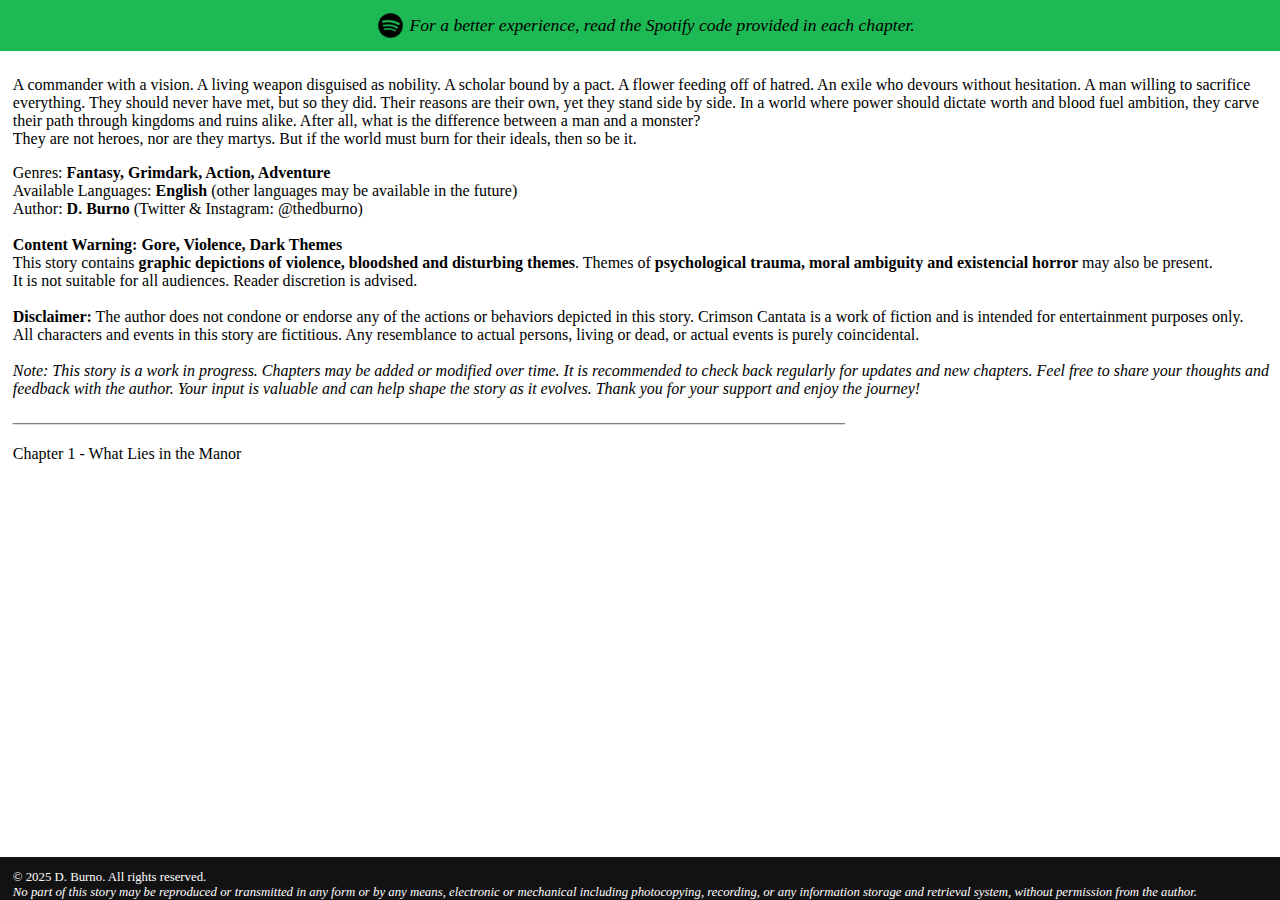
<file: index.html>
<!DOCTYPE html>
<html lang="en">
<head>
    <meta charset="UTF-8">
    <meta name="viewport" content="width=device-width, initial-scale=1.0">
    <title>Crimson Cantata</title>
    <link rel="stylesheet" href="style-index.css">
</head>
<body>
    <header>
        <img class="spotify-logo" src="images/spotify logo.png" alt="Spotify Logo"> 
        <p class="tip"><em>For a better experience, read the Spotify code provided in each chapter.</em></p>
    </header>
    <main>
        <p>
            A commander with a vision. A living weapon disguised as nobility. A scholar bound by a pact. A flower feeding off of hatred. An exile who devours without hesitation. A man willing to sacrifice everything.
            They should never have met, but so they did. Their reasons are their own, yet they stand side by side. 
            In a world where power should dictate worth and blood fuel ambition, they carve their path through kingdoms and ruins alike. After all, what is the difference between a man and a monster?
            <br>They are not heroes, nor are they martys. But if the world must burn for their ideals, then so be it.
        </p>
        <p class="info">
            Genres: <strong>Fantasy, Grimdark, Action, Adventure</strong>
            <br>Available Languages: <strong>English</strong> (other languages may be available in the future)
            <br>Author: <strong>D. Burno</strong> (Twitter & Instagram: @thedburno)
            <br>
            <br><strong>Content Warning: Gore, Violence, Dark Themes</strong>
            <br>This story contains <strong>graphic depictions of violence, bloodshed and disturbing themes</strong>. Themes of <strong>psychological trauma, moral ambiguity and existencial horror</strong> may also be present.
            <br>It is not suitable for all audiences. Reader discretion is advised.
            <br>
            <br><strong>Disclaimer:</strong> The author does not condone or endorse any of the actions or behaviors depicted in this story. Crimson Cantata is a work of fiction and is intended for entertainment purposes only.
            <br>All characters and events in this story are fictitious. Any resemblance to actual persons, living or dead, or actual events is purely coincidental.
            <br>
            <br><em>Note: This story is a work in progress. Chapters may be added or modified over time. It is recommended to check back regularly for updates and new chapters. Feel free to share your thoughts and feedback with the author. 
                Your input is valuable and can help shape the story as it evolves. Thank you for your support and enjoy the journey!</em>
        </p>
        <p><strong class="separator">————————————————————————————————————————————————————</strong></p>
        <a class="links" href="cct chapter 1.html">Chapter 1 - What Lies in the Manor</a>
    </main>
    <footer>
        <p class="footer-text">© 2025 D. Burno. All rights reserved.
            <br><em>No part of this story may be reproduced or transmitted in any form or by any means, electronic or mechanical including photocopying, recording, or any information storage and retrieval system, without permission from the author.</em>
        </p>
</body>
</html>
</file>
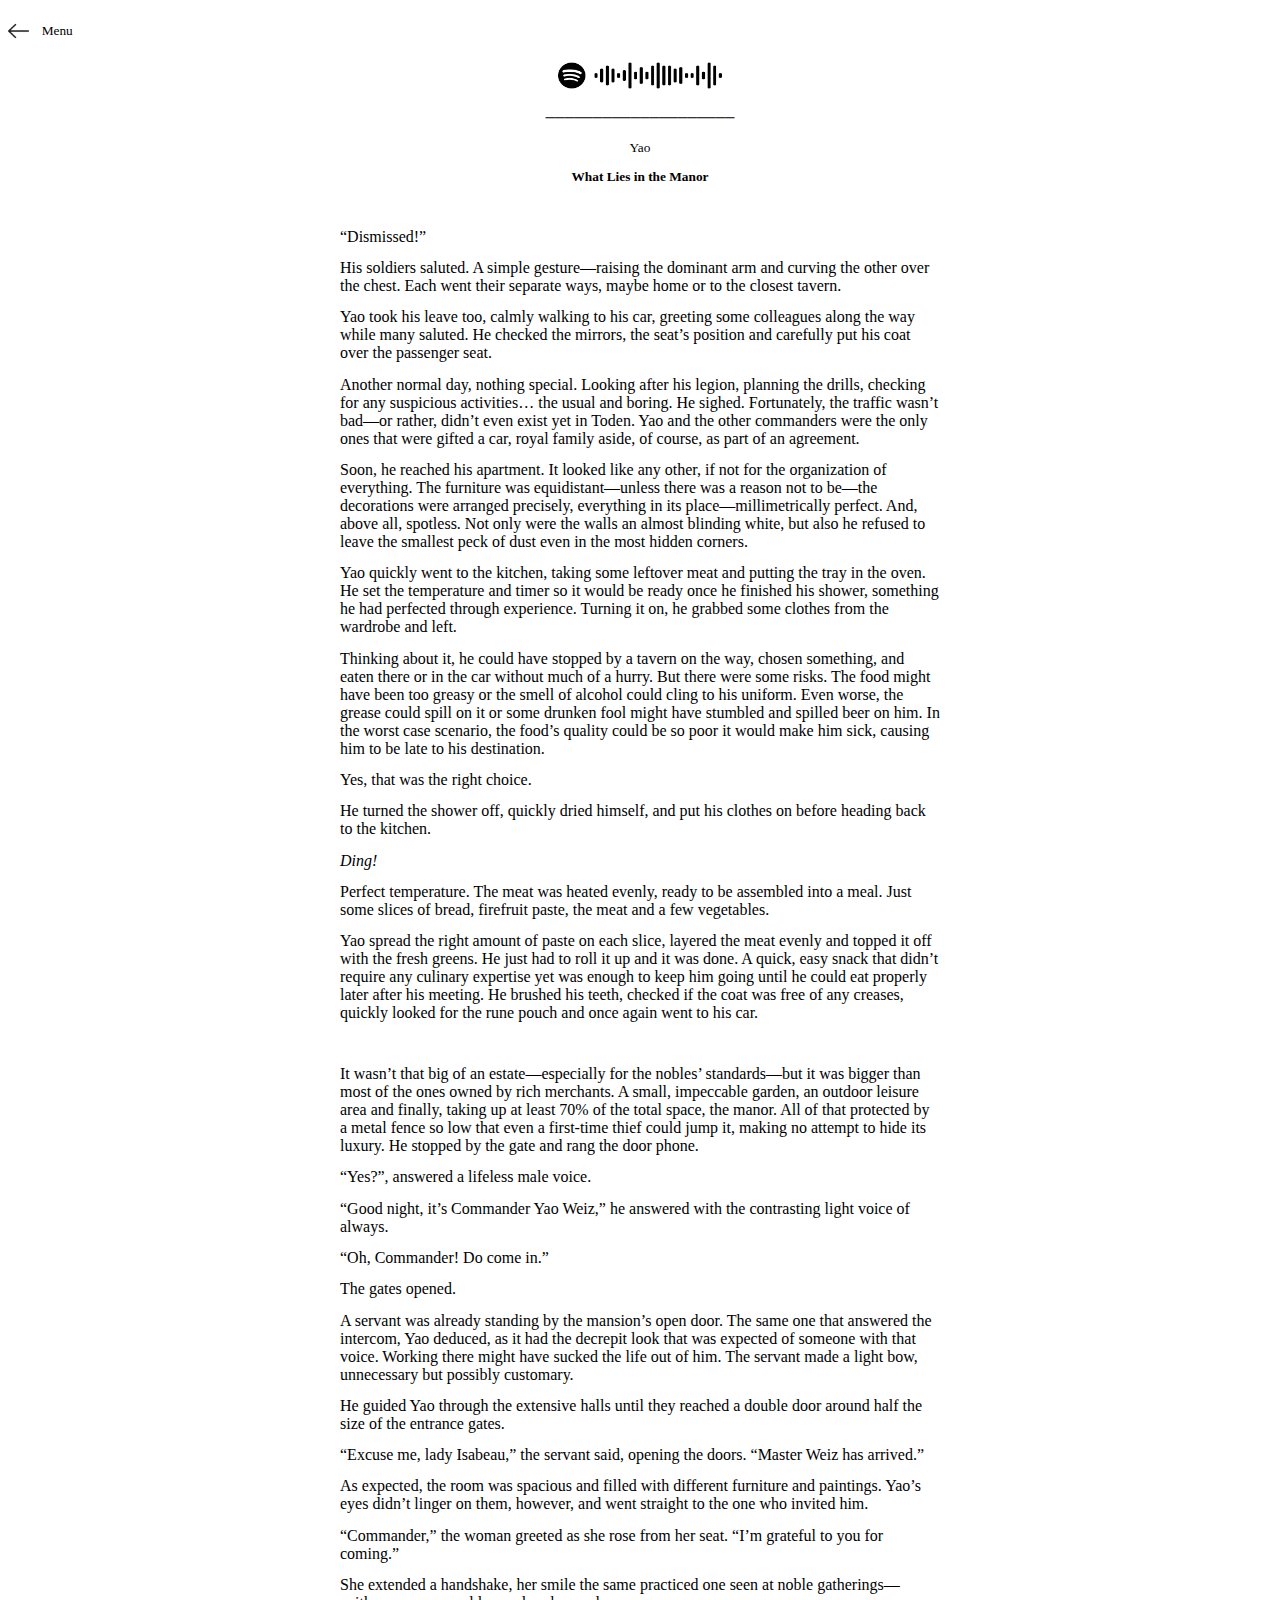
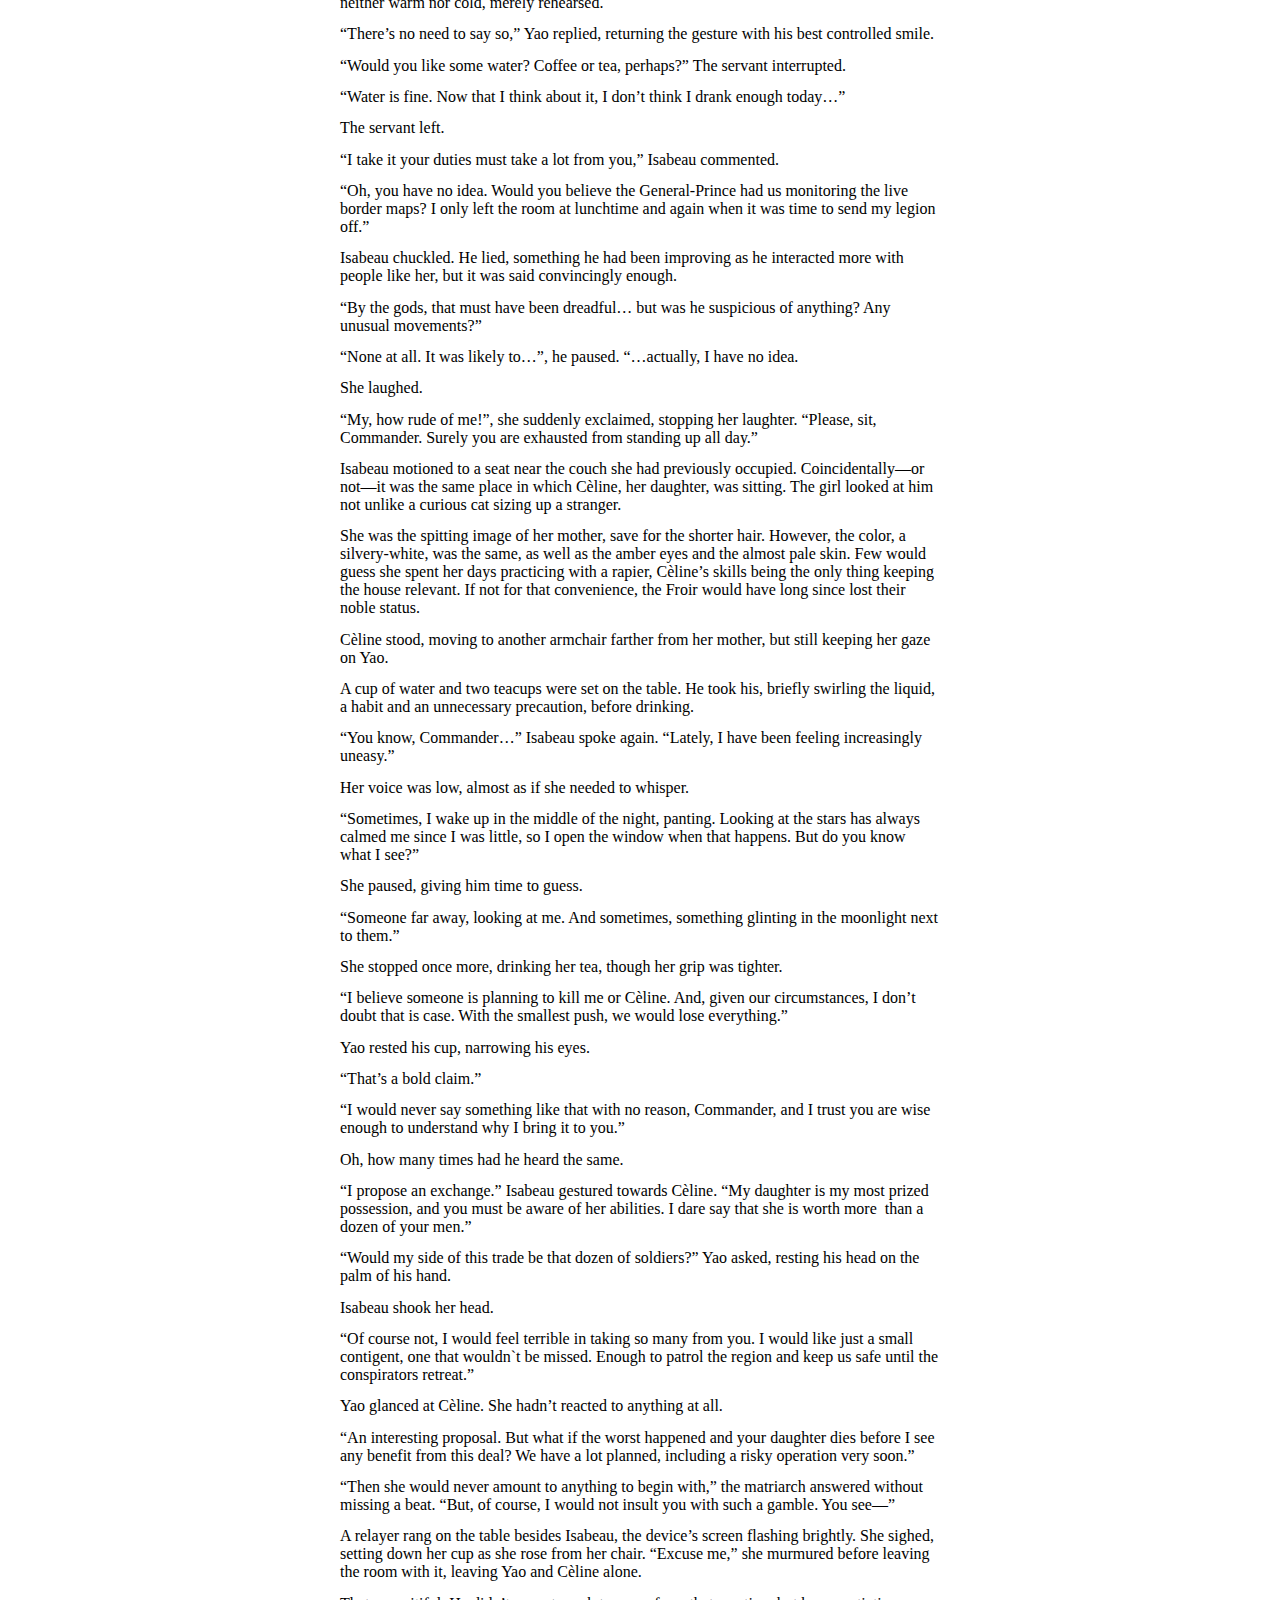
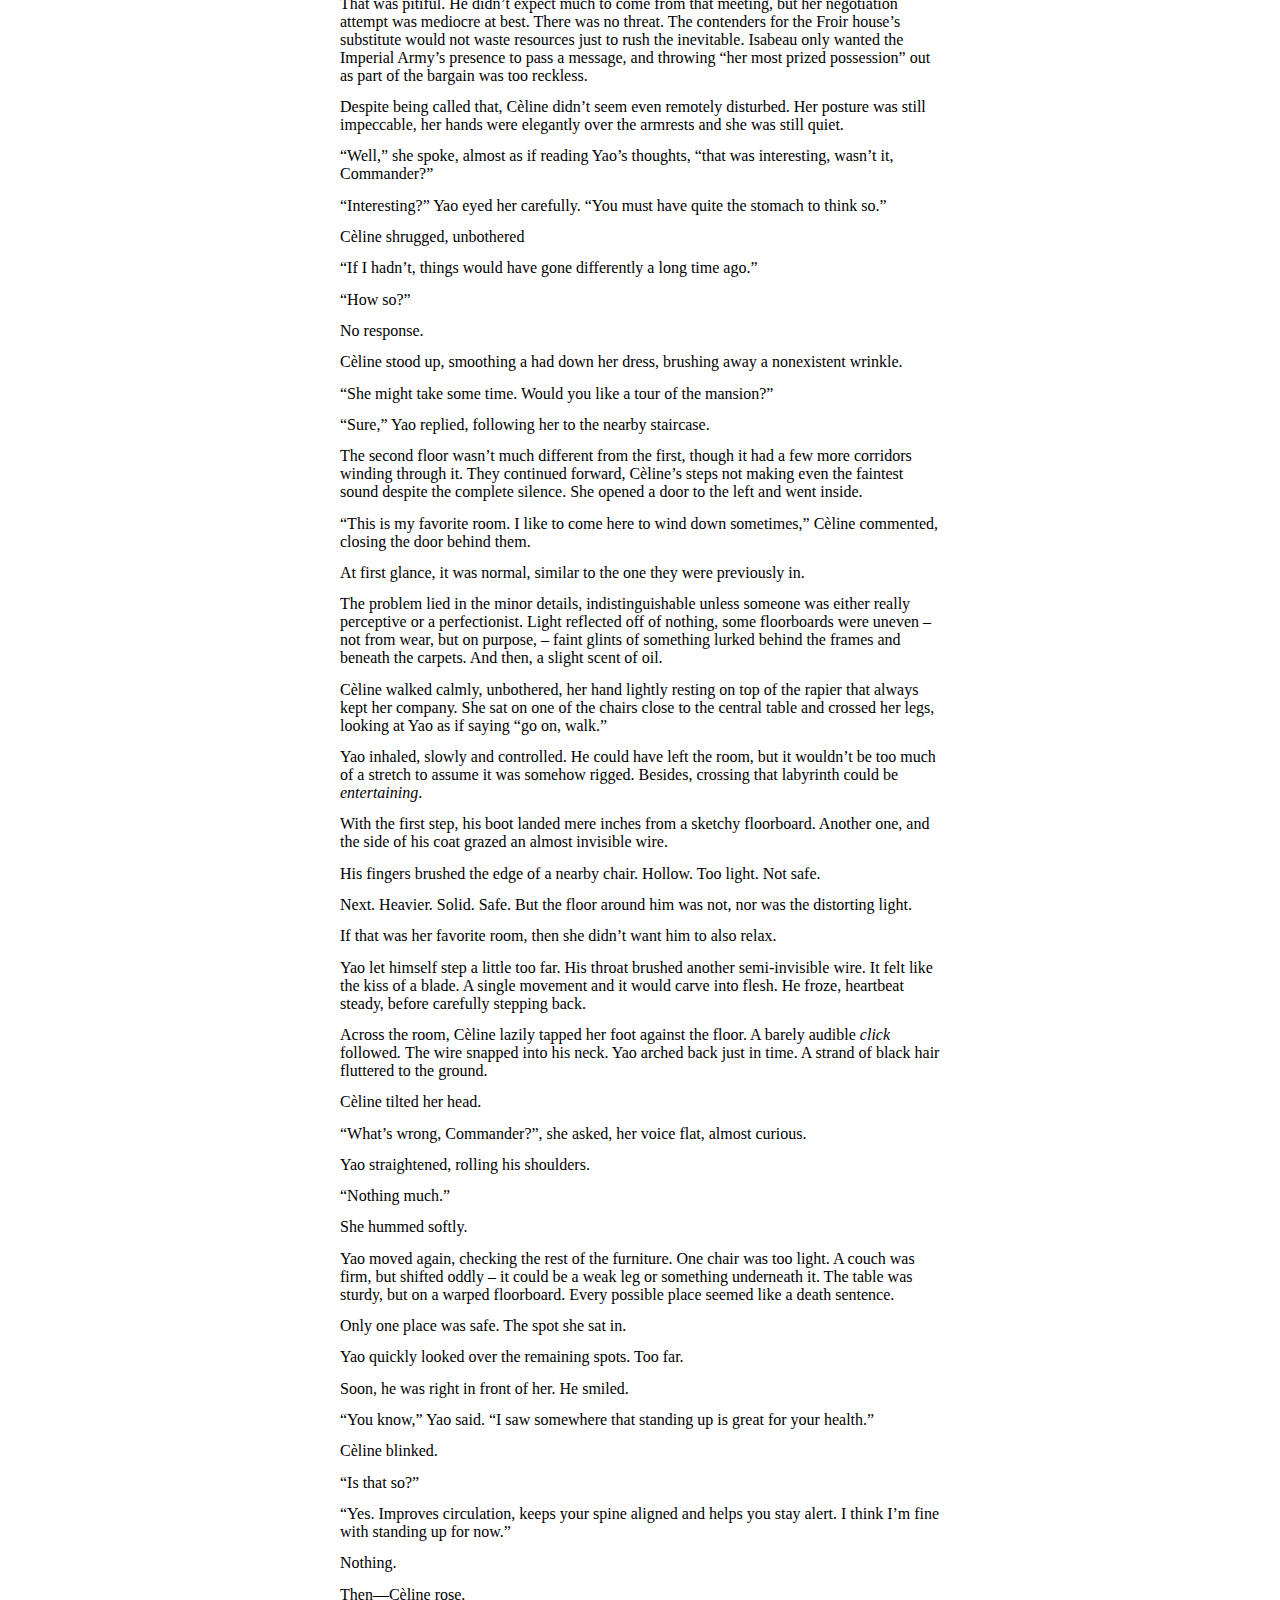
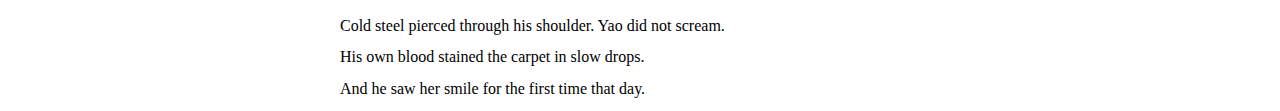
<file: cct chapter 1.html>
<?xml version="1.0" encoding="utf-8"?>
<!DOCTYPE html>
<html xml:lang="en" lang="en" xmlns="http://www.w3.org/1999/xhtml">
<head>
  <meta charset="utf-8" />
  <title>Chapter 1</title>
  <meta name="CreationTime" content="2025-03-28T14:11:21Z" />
  <meta name="ModificationTime" content="2025-03-28T14:11:21Z" />
  <meta name="Generator" content="Scrivener for Windows HTML Writer" />
  <meta name="ScrivenerVersion" content="3.1.5.1" />
  <link rel="stylesheet" href="chapter-index.css" />
</head>
<body>
  <header>
    <img class="img2" src="images/left-arrow.png" alt="Return arrow">
    <a class="links" href="index.html">Menu</a>
  </header> 
    <p class="pretext">
      <img alt="spcode-4820SC1xnUaabzzYQTDkP2" src="spotify codes/chapter 0001 code.jpg" class="img1" /></p>
      <strong><span class="s1">────────────────────</span></strong></p>
      <span class="s2">Yao</span></p>
      <strong><span class="s1">What Lies in the Manor</span></strong></p>
    </p>
    <div class="div1">
      <p class="ps3"><br /></p>
      <p class="ps4"><span class="s3">“Dismissed!”</span></p>
      <p class="ps4"><span class="s3">His soldiers saluted. A simple gesture—raising the dominant arm and curving the other over the chest. Each went their separate ways, maybe home or to the closest tavern.</span></p>
      <p class="ps4"><span class="s3">Yao took his leave too, calmly walking to his car, greeting some colleagues along the way while many saluted. He checked the mirrors, the seat’s position and carefully put his coat over the passenger seat.</span></p>
      <p class="ps4"><span class="s3">Another normal day, nothing special. Looking after his legion, planning the drills, checking for any suspicious activities… the usual and boring. He sighed. Fortunately, the traffic wasn’t bad—or rather, didn’t even exist yet in Toden. Yao and the other commanders were the only ones that were gifted a car, royal family aside, of course, as part of an agreement. </span></p>
      <p class="ps4"><span class="s3">Soon, he reached his apartment. It looked like any other, if not for the organization of everything. The furniture was equidistant—unless there was a reason not to be—the decorations were arranged precisely, everything in its place—millimetrically perfect. And, above all, spotless. Not only were the walls an almost blinding white, but also he refused to leave the smallest peck of dust even in the most hidden corners.</span></p>
      <p class="ps4"><span class="s3">Yao quickly went to the kitchen, taking some leftover meat and putting the tray in the oven. He set the temperature and timer so it would be ready once he finished his shower, something he had perfected through experience. Turning it on, he grabbed some clothes from the wardrobe and left.</span></p>
      <p class="ps4"><span class="s3">Thinking about it, he could have stopped by a tavern on the way, chosen something, and eaten there or in the car without much of a hurry. But there were some risks. The food might have been too greasy or the smell of alcohol could cling to his uniform. Even worse, the grease could spill on it or some drunken fool might have stumbled and spilled beer on him. In the worst case scenario, the food’s quality could be so poor it would make him sick, causing him to be late to his destination.</span></p>
      <p class="ps4"><span class="s3">Yes, that was the right choice.</span></p>
      <p class="ps4"><span class="s3">He turned the shower off, quickly dried himself, and put his clothes on before heading back to the kitchen. </span></p>
      <p class="ps4"><em><span class="s4">Ding!</span></em></p>
      <p class="ps4"><span class="s3">Perfect temperature. The meat was heated evenly, ready to be assembled into a meal. Just some slices of bread, firefruit paste, the meat and a few vegetables.</span></p>
      <p class="ps4"><span class="s3">Yao spread the right amount of paste on each slice, layered the meat evenly and topped it off with the fresh greens. He just had to roll it up and it was done. A quick, easy snack that didn’t require any culinary expertise yet was enough to keep him going until he could eat properly later after his meeting. He brushed his teeth, checked if the coat was free of any creases, quickly looked for the rune pouch and once again went to his car.</span></p>
      <p class="ps5"><br /></p>
      <p class="ps4"><a id="doc2"></a><span class="s3">It wasn’t that big of an estate—especially for the nobles’ standards—but it was bigger than most of the ones owned by rich merchants. A small, impeccable garden, an outdoor leisure area and finally, taking up at least 70% of the total space, the manor. All of that protected by a metal fence so low that even a first-time thief could jump it, making no attempt to hide its luxury. He stopped by the gate and rang the door phone.</span></p>
      <p class="ps4"><span class="s3">“Yes?”, answered a lifeless male voice.</span></p>
      <p class="ps4"><span class="s3">“Good night, it’s Commander Yao Weiz,” he answered with the contrasting light voice of always.</span></p>
      <p class="ps4"><span class="s3">“Oh, Commander! Do come in.”</span></p>
      <p class="ps4"><span class="s3">The gates opened.</span></p>
      <p class="ps4"><span class="s3">A servant was already standing by the mansion’s open door. The same one that answered the intercom, Yao deduced, as it had the decrepit look that was expected of someone with that voice. Working there might have sucked the life out of him. The servant made a light bow, unnecessary but possibly customary. </span></p>
      <p class="ps4"><span class="s3">He guided Yao through the extensive halls until they reached a double door around half the size of the entrance gates. </span></p>
      <p class="ps4"><span class="s3">“Excuse me, lady Isabeau,” the servant said, opening the doors. “Master Weiz has arrived.”</span></p>
      <p class="ps4"><span class="s3">As expected, the room was spacious and filled with different furniture and paintings. Yao’s eyes didn’t linger on them, however, and went straight to the one who invited him.</span></p>
      <p class="ps4"><span class="s3">“Commander,” the woman greeted as she rose from her seat. “I’m grateful to you for coming.”</span></p>
      <p class="ps4"><span class="s3">She extended a handshake, her smile the same practiced one seen at noble gatherings—neither warm nor cold, merely rehearsed.</span></p>
      <p class="ps4"><span class="s3">“There’s no need to say so,” Yao replied, returning the gesture with his best controlled smile.</span></p>
      <p class="ps4"><span class="s3">“Would you like some water? Coffee or tea, perhaps?” The servant interrupted.</span></p>
      <p class="ps4"><span class="s3">“Water is fine. Now that I think about it, I don’t think I drank enough today…”</span></p>
      <p class="ps4"><span class="s3">The servant left.</span></p>
      <p class="ps4"><span class="s3">“I take it your duties must take a lot from you,” Isabeau commented.</span></p>
      <p class="ps4"><span class="s3">“Oh, you have no idea. Would you believe the General-Prince had us monitoring the live border maps? I only left the room at lunchtime and again when it was time to send my legion off.”</span></p>
      <p class="ps4"><span class="s3">Isabeau chuckled. He lied, something he had been improving as he interacted more with people like her, but it was said convincingly enough.</span></p>
      <p class="ps4"><span class="s3">“By the gods, that must have been dreadful… but was he suspicious of anything? Any unusual movements?”</span></p>
      <p class="ps4"><span class="s3">“None at all. It was likely to…”, he paused. “…actually, I have no idea.</span></p>
      <p class="ps4"><span class="s3">She laughed.</span></p>
      <p class="ps4"><span class="s3">“My, how rude of me!”, she suddenly exclaimed, stopping her laughter. “Please, sit, Commander. Surely you are exhausted from standing up all day.”</span></p>
      <p class="ps4"><span class="s3">Isabeau motioned to a seat near the couch she had previously occupied. Coincidentally—or not—it was the same place in which Cèline, her daughter, was sitting. The girl looked at him not unlike a curious cat sizing up a stranger. </span></p>
      <p class="ps4"><span class="s3">She was the spitting image of her mother, save for the shorter hair. However, the color, a silvery-white, was the same, as well as the amber eyes and the almost pale skin. Few would guess she spent her days practicing with a rapier, Cèline’s skills being the only thing keeping the house relevant. If not for that convenience, the Froir would have long since lost their noble status.</span></p>
      <p class="ps4"><span class="s3">Cèline stood, moving to another armchair farther from her mother, but still keeping her gaze on Yao.</span></p>
      <p class="ps4"><span class="s3">A cup of water and two teacups were set on the table. He took his, briefly swirling the liquid, a habit and an unnecessary precaution, before drinking.</span></p>
      <p class="ps4"><span class="s3">“You know, Commander…” Isabeau spoke again. “Lately, I have been feeling increasingly uneasy.”</span></p>
      <p class="ps4"><span class="s3">Her voice was low, almost as if she needed to whisper.</span></p>
      <p class="ps4"><span class="s3">“Sometimes, I wake up in the middle of the night, panting. Looking at the stars has always calmed me since I was little, so I open the window when that happens. But do you know what I see?”</span></p>
      <p class="ps4"><span class="s3">She paused, giving him time to guess.</span></p>
      <p class="ps4"><span class="s3">“Someone far away, looking at me. And sometimes, something glinting in the moonlight next to them.”</span></p>
      <p class="ps4"><span class="s3">She stopped once more, drinking her tea, though her grip was tighter.</span></p>
      <p class="ps4"><span class="s3">“I believe someone is planning to kill me or Cèline. And, given our circumstances, I don’t doubt that is case. With the smallest push, we would lose everything.”</span></p>
      <p class="ps4"><span class="s3">Yao rested his cup, narrowing his eyes.</span></p>
      <p class="ps4"><span class="s3">“That’s a bold claim.”</span></p>
      <p class="ps4"><span class="s3">“I would never say something like that with no reason, Commander, and I trust you are wise enough to understand why I bring it to you.”</span></p>
      <p class="ps4"><span class="s3">Oh, how many times had he heard the same.</span></p>
      <p class="ps4"><span class="s3">“I propose an exchange.” Isabeau gestured towards Cèline. “My daughter is my most prized possession, and you must be aware of her abilities. I dare say that she is worth more <span class="Scrivener-converted-space"> </span>than a dozen of your men.”</span></p>
      <p class="ps4"><span class="s3">“Would my side of this trade be that dozen of soldiers?” Yao asked, resting his head on the palm of his hand. </span></p>
      <p class="ps4"><span class="s3">Isabeau shook her head.</span></p>
      <p class="ps4"><span class="s3">“Of course not, I would feel terrible in taking so many from you. I would like just a small contigent, one that wouldn`t be missed. Enough to patrol the region and keep us safe until the conspirators retreat.”</span></p>
      <p class="ps4"><span class="s3">Yao glanced at Cèline. She hadn’t reacted to anything at all.</span></p>
      <p class="ps4"><span class="s3">“An interesting proposal. But what if the worst happened and your daughter dies before I see any benefit from this deal? We have a lot planned, including a risky operation very soon.”</span></p>
      <p class="ps4"><span class="s3">“Then she would never amount to anything to begin with,” the matriarch answered without missing a beat. “But, of course, I would not insult you with such a gamble. You see—”</span></p>
      <p class="ps4"><span class="s3">A relayer rang on the table besides Isabeau, the device’s screen flashing brightly. She sighed, setting down her cup as she rose from her chair. “Excuse me,” she murmured before leaving the room with it, leaving Yao and Cèline alone.</span></p>
      <p class="ps4"><span class="s3">That was pitiful. He didn’t expect much to come from that meeting, but her negotiation attempt was mediocre at best. There was no threat. The contenders for the Froir house’s substitute would not waste resources just to rush the inevitable. Isabeau only wanted the Imperial Army’s presence to pass a message, and throwing “her most prized possession” out as part of the bargain was too reckless. </span></p>
      <p class="ps4"><span class="s3">Despite being called that, Cèline didn’t seem even remotely disturbed. Her posture was still impeccable, her hands were elegantly over the armrests and she was still quiet.</span></p>
      <p class="ps4"><span class="s3">“Well,” she spoke, almost as if reading Yao’s thoughts, “that was interesting, wasn’t it, Commander?”</span></p>
      <p class="ps4"><span class="s3">“Interesting?” Yao eyed her carefully. “You must have quite the stomach to think so.”</span></p>
      <p class="ps4"><span class="s3">Cèline shrugged, unbothered</span></p>
      <p class="ps4"><span class="s3">“If I hadn’t, things would have gone differently a long time ago.”</span></p>
      <p class="ps4"><span class="s3">“How so?”</span></p>
      <p class="ps4"><span class="s3">No response.</span></p>
      <p class="ps4"><span class="s3">Cèline stood up, smoothing a had down her dress, brushing away a nonexistent wrinkle.</span></p>
      <p class="ps4"><span class="s3">“She might take some time. Would you like a tour of the mansion?”</span></p>
      <p class="ps4"><span class="s3">“Sure,” Yao replied, following her to the nearby staircase.</span></p>
      <p class="ps4"><span class="s3">The second floor wasn’t much different from the first, though it had a few more corridors winding through it. They continued forward, Cèline’s steps not making even the faintest sound despite the complete silence. She opened a door to the left and went inside.</span></p>
      <p class="ps4"><span class="s3">“This is my favorite room. I like to come here to wind down sometimes,” Cèline commented, closing the door behind them.</span></p>
      <p class="ps4"><span class="s3">At first glance, it was normal, similar to the one they were previously in.</span></p>
      <p class="ps4"><span class="s3">The problem lied in the minor details, indistinguishable unless someone was either really perceptive or a perfectionist. Light reflected off of nothing, some floorboards were uneven – not from wear, but on purpose, – faint glints of something lurked behind the frames and beneath the carpets. And then, a slight scent of oil.</span></p>
      <p class="ps4"><span class="s3">Cèline walked calmly, unbothered, her hand lightly resting on top of the rapier that always kept her company. She sat on one of the chairs close to the central table and crossed her legs, looking at Yao as if saying “go on, walk.”</span></p>
      <p class="ps4"><span class="s3">Yao inhaled, slowly and controlled. He could have left the room, but it wouldn’t be too much of a stretch to assume it was somehow rigged. Besides, crossing that labyrinth could be </span><em><span class="s4">entertaining</span></em><span class="s3">.</span></p>
      <p class="ps4"><span class="s3">With the first step, his boot landed mere inches from a sketchy floorboard. Another one, and the side of his coat grazed an almost invisible wire.</span></p>
      <p class="ps4"><span class="s3">His fingers brushed the edge of a nearby chair. Hollow. Too light. Not safe.</span></p>
      <p class="ps4"><span class="s3">Next. Heavier. Solid. Safe. But the floor around him was not, nor was the distorting light.</span></p>
      <p class="ps4"><span class="s3">If that was her favorite room, then she didn’t want him to also relax.</span></p>
      <p class="ps4"><span class="s3">Yao let himself step a little too far. His throat brushed another semi-invisible wire. It felt like the kiss of a blade. A single movement and it would carve into flesh. He froze, heartbeat steady, before carefully stepping back.</span></p>
      <p class="ps4"><span class="s3">Across the room, Cèline lazily tapped her foot against the floor. A barely audible </span><em><span class="s4">click </span></em><span class="s3">followed</span><em><span class="s4">. </span></em><span class="s3">The wire snapped into his neck. Yao arched back just in time. A strand of black hair fluttered to the ground.</span></p>
      <p class="ps4"><span class="s3">Cèline tilted her head.</span></p>
      <p class="ps4"><span class="s3">“What’s wrong, Commander?”, she asked, her voice flat, almost curious.</span></p>
      <p class="ps4"><span class="s3">Yao straightened, rolling his shoulders.</span></p>
      <p class="ps4"><span class="s3">“Nothing much.”</span></p>
      <p class="ps4"><span class="s3">She hummed softly.</span></p>
      <p class="ps4"><span class="s3">Yao moved again, checking the rest of the furniture. One chair was too light. A couch was firm, but shifted oddly – it could be a weak leg or something underneath it. The table was sturdy, but on a warped floorboard. Every possible place seemed like a death sentence.</span></p>
      <p class="ps4"><span class="s3">Only one place was safe. The spot she sat in.</span></p>
      <p class="ps4"><span class="s3">Yao quickly looked over the remaining spots. Too far.</span></p>
      <p class="ps4"><span class="s3">Soon, he was right in front of her. He smiled.</span></p>
      <p class="ps4"><span class="s3">“You know,” Yao said. “I saw somewhere that standing up is great for your health.”</span></p>
      <p class="ps4"><span class="s3">Cèline blinked.</span></p>
      <p class="ps4"><span class="s3">“Is that so?” </span></p>
      <p class="ps4"><span class="s3">“Yes. Improves circulation, keeps your spine aligned and helps you stay alert. I think I’m fine with standing up for now.”</span></p>
      <p class="ps4"><span class="s3">Nothing.</span></p>
      <p class="ps4"><span class="s3">Then—Cèline rose.</span></p>
      <p class="ps4"><span class="s3">Cold steel pierced through his shoulder. Yao did not scream.</span></p>
      <p class="ps4"><span class="s3">His own blood stained the carpet in slow drops.</span></p>
      <p class="ps4"><span class="s3">And he saw her smile for the first time that day.</span></p>
      </div>
  </body>
</html>
</file>
<file: style-index.css>
*{
    margin: 0;
    padding: 0;
}


:root{
    --letter-color: #000;
    --hover-color: #B2BEB5;
    --footer-letter-color: #FFFFFF;
    --semi-transparent: #808080;

    --header-color: #1DB954;
    --footer-color: #121212;
}

header{
    display: flex;
    background-color: var(--header-color);
    justify-content: center;
    font-weight: 400;
    font-size: 1.1em;
    padding: 1% 0% 0% 0%;
}

.spotify-logo{
    width: 25px;
    height: 25px;   
    margin-right: .5%;
    margin-left: 1%;
    margin-bottom: 1%;
}

.tip{
    color: var(--letter-color);
    margin-top: .2%;
}

main{
    display: flex;
    margin-top: 2%;
    margin-left: 1%;
    flex-direction: column;
}

.info{
    margin-bottom: 1rem;
    margin-top: 1rem;
}	

.separator{
    color: var(--semi-transparent);
}

.links{
    color: var(--letter-color);
    text-decoration: none;
    margin-top: 1%;
}

.links:hover{
    color: var(--hover-color);
    text-decoration: none;
}

footer{
    background-color: var(--footer-color);
    bottom: 0;
    position: absolute;
    width: 100%;
    padding-top: 1%;
    display: flex;
    margin-top: 2%;
    font-size: 0.8em;
}

.footer-text{
    color: var(--footer-letter-color);
    margin-left: 1%;
}
</file>
<file: chapter-index.css>
:root{
    --letter-color: #000;
    --hover-color: #B2BEB5;
    --footer-letter-color: #FFFFFF;
    --semi-transparent: #808080;

    --header-color: #1DB954;
    --footer-color: #121212;
}

header{
    display: flex;
    justify-content: left;
    font-weight: 400;
    font-size: 1.1em;
    padding: 1% 0% 0% 0%;
    font-family: "EB Garamond", serif; 
    font-size: 10pt; 
    font-style: normal; 
    font-weight: 3200;
}   

.links{
    color: var(--letter-color);
    text-decoration: none;
    margin-top: .15%;
    margin-left: 1%;
}

.links:hover{
    color: var(--hover-color);
    text-decoration: none;
}

body{
    font-family: 'Segoe UI'; 
    font-size: 10pt; 
    font-style: normal; 
    font-weight: 3200;
}

div.div1{
    margin: 0 auto; 
    width: 600px;
}

.pretext{
    display: flex;
    justify-content: center;
}

img.img1{
    height: 43px; 
    width: 182px;
}

img.img2{
    height: 20px; 
    width: 21px;
}

span.s1{
    font-family: 'Sitka Text'; 
    font-weight: 5600;
    display: flex;
    justify-content: center;
}

span.s2{
    font-family: 'Sitka Text';
    display: flex;
    justify-content: center;
}

span.s3{
    font-family: 'Sitka Text';
    font-size: 1.00rem;
}

span.s4{
    font-family: 'Sitka Text';
    font-size: 1.00rem; 
    font-style: italic;}

span.Scrivener-converted-space{white-space:pre;}
</file>
